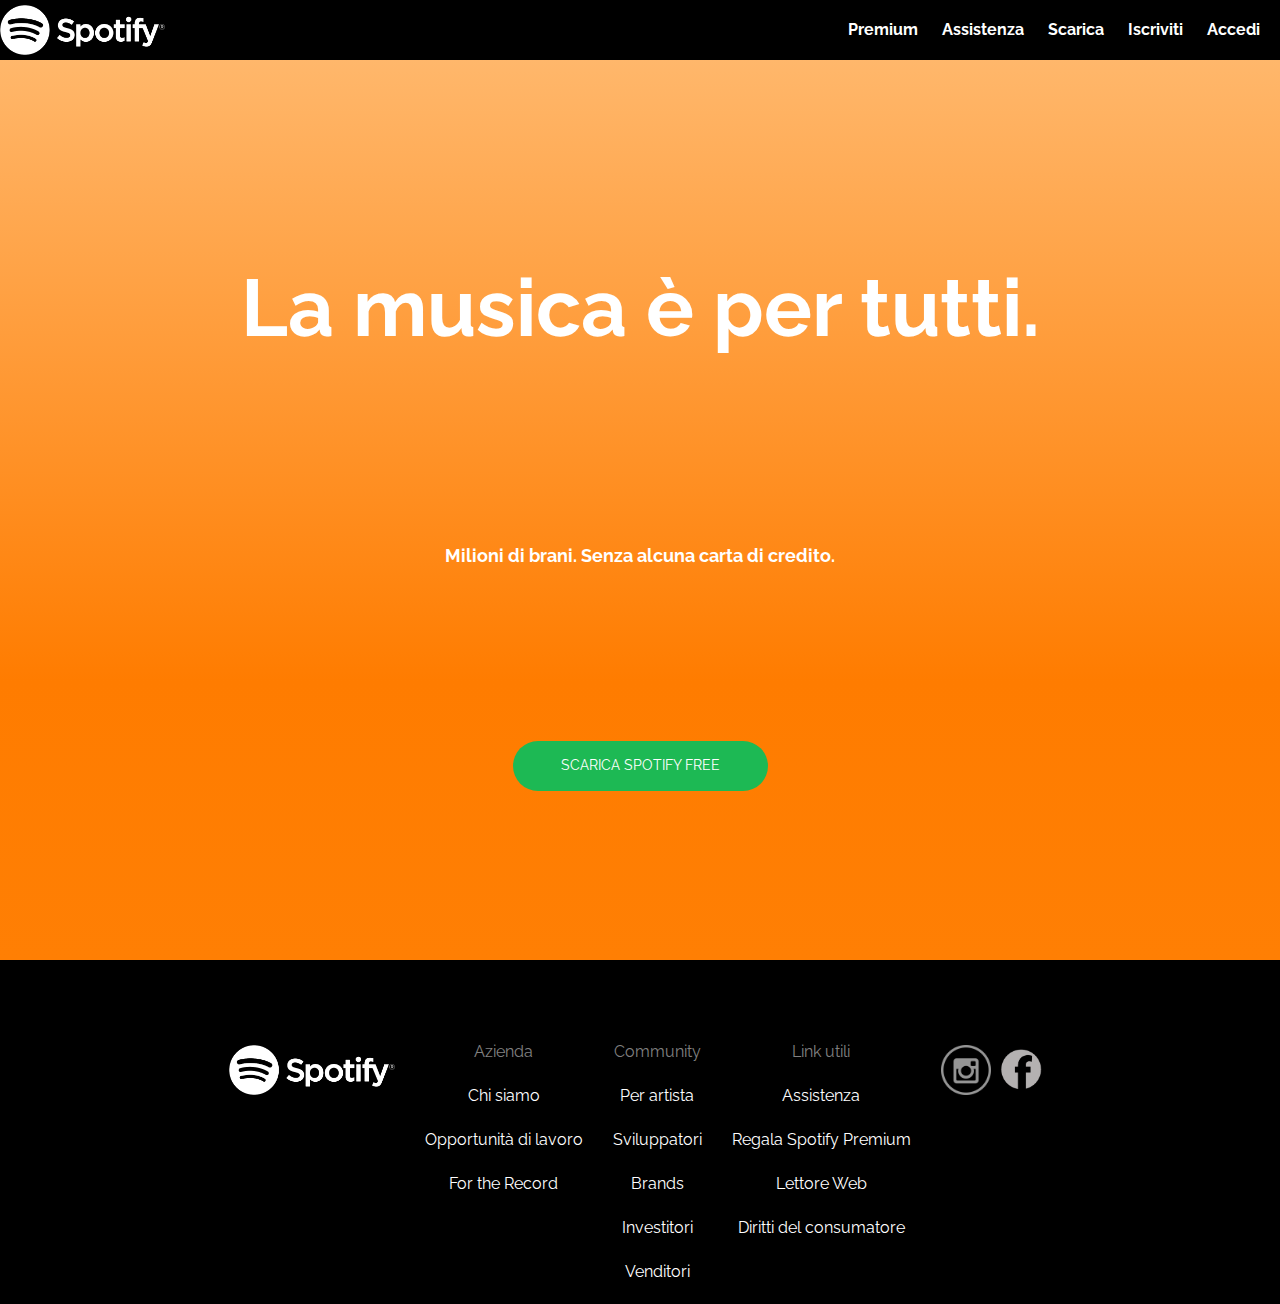
<file: index.html>
<html>

<head>
    <link href="css/Normalize.css" type="text/css" rel="stylesheet">
    <link href="css/Account.css" type="text/css" rel="stylesheet">
    <link href="css/scss.css" type="text/css" rel="stylesheet">
    <link href="css/global.css" type="text/css" rel="stylesheet">
    <link href="https://fonts.googleapis.com/css?family=Raleway" rel="stylesheet">
    <meta name="viewport" content="width=device-width, initial-scale=1">
</head>

<body>
    <div class="full-wd">
        <div class="Header wrapper">
            <!-- NavBar -->
            <div>
                <!-- Immagine -->
                <a href="index.html">
                    <img src="img/spotify-logo-png-white-6.png" alt="Spotify">
                </a>
            </div>
            <div class="not_hidden">
                <!-- Bottoni -->
                <a href="#" id="Premium">Premium</a>
                <a href="#" id="Assistenza">Assistenza</a>
                <a href="#" id="Scarica">Scarica</a>
                <a href="Iscriviti.html" id="Iscriviti">Iscriviti</a>
                <a href="#" id="Accedi">Accedi</a>
            </div>
            <nav class="hidden">
                <input id="nav" type="checkbox" />

                <label for="nav">
                    <b><i></i><i></i><i></i></b>
                </label>

                <menu>
                    <li> <a href="#" id="Premium">Premium</a></li>
                    <li> <a href="#" id="Assistenza">Assistenza</a></li>
                    <li> <a href="#" id="Scarica">Scarica</a></li>
                    <li> <a href="Iscriviti.html" id="Iscriviti">Iscriviti</a></li>
                    <li> <a href="#" id="Accedi">Accedi</a></li>
                </menu>

            </nav>
        </div>
        <div class="Banner Wrapper">
            <div class="wrapper full-wd center--colum">
                <div>
                    <h1 class="full-wd center">La musica è per tutti.</h1>
                </div>
                <div class="full-wd">
                    <h4> Milioni di brani. Senza alcuna carta di credito.</h4>
                </div>
                <div class="full-wd min--hg--50">
                    <a href="#" id="scaricaFree">Scarica Spotify Free</a>
                </div>
            </div>
        </div>
        <div class="Footer Wrapper">
            <div>
                <div>
                    <a href="index.html">
                        <img src="img/spotify-logo-png-white-6.png" alt="Spotify">
                    </a>
                </div>
                <div>
                    <!-- Azienda -->
                    <label>Azienda </label>
                    <a href="#" id="Chi siamo">Chi siamo</a>
                    <a href="#" id="Opportunità di lavoro">Opportunità di lavoro</a>
                    <a href="#" id="For the Record">For the Record</a>
                </div>
                <div>
                    <!-- COMMUNITY -->
                    <label>Community </label>
                    <a href="#" id="Per artista">Per artista</a>
                    <a href="#" id="Sviluppatori">Sviluppatori</a>
                    <a href="#" id="Brands">Brands</a>
                    <a href="#" id="Brands">Investitori</a>
                    <a href="#" id="Brands">Venditori</a>
                </div>
                <div>
                    <!-- LINK UTILI -->
                    <label>Link utili </label>
                    <a href="#" id="Assistenza">Assistenza</a>
                    <a href="#" id="Regala Spotify Premium">Regala Spotify Premium</a>
                    <a href="#" id="Lettore Web">Lettore Web</a>
                    <a href="#" id="Diritti del consumatore">Diritti del consumatore</a>
                </div>
                <div>
                    <a href="#" class="img">
                        <img src="img/Insta_Ico.png" alt="Spotify" class="SpaceImg">
                    </a>
                    <a href="#" class="img">
                        <img src="img/Face_Ico.png" alt="Spotify" class="SpaceImg">
                    </a>
                </div>
            </div>
        </div>

    </div>
</body>

</html>
</file>
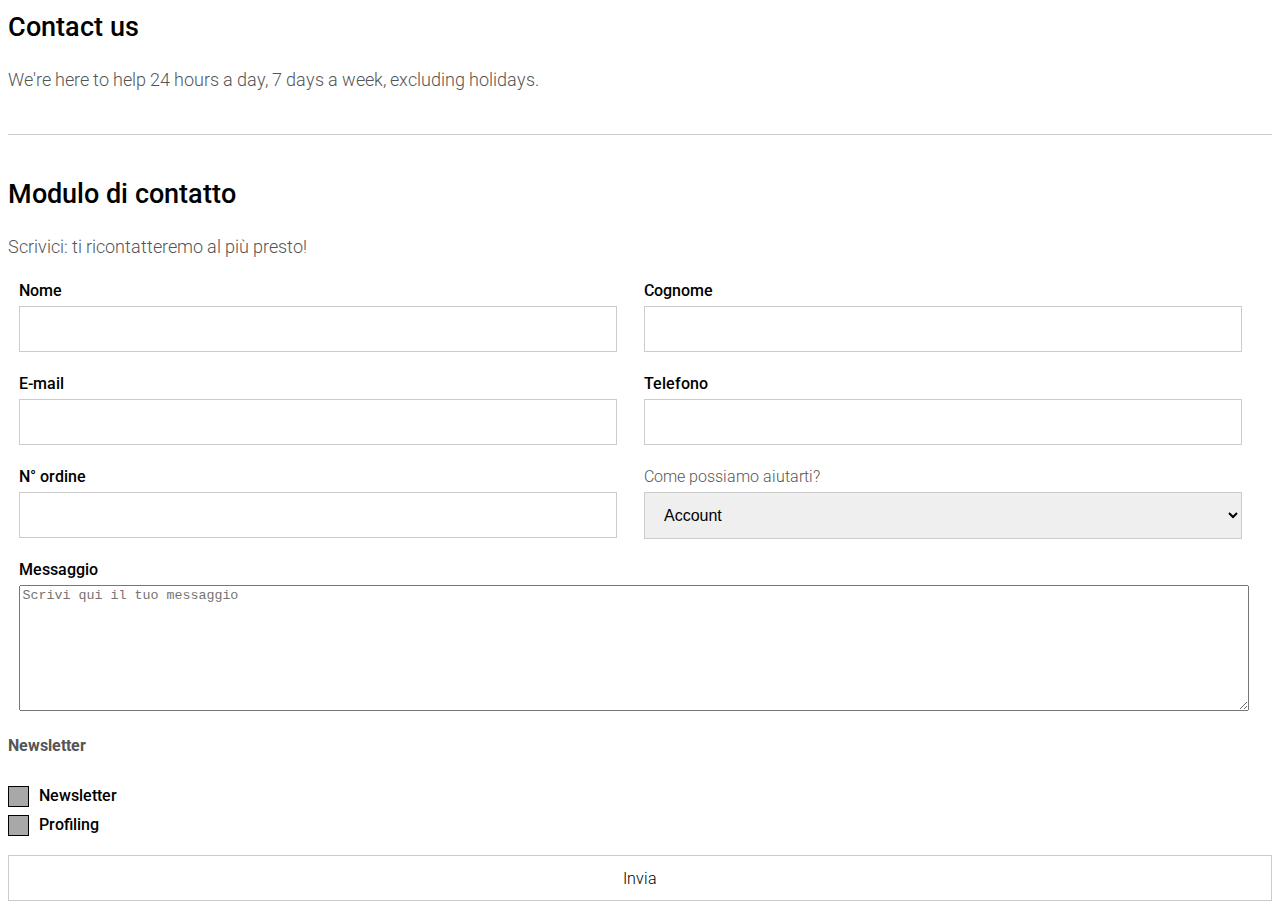
<file: ContactUS.html>
<html>

<head>
    <title>Sites-twinset-it-Site</title>
    <link rel="stylesheet" type="text/css" href="css/ContactUs.css">
    <link href="https://fonts.googleapis.com/css?family=Roboto" rel="stylesheet">
</head>

<body>
    <div>
        <form>
            <div style="width:100%">
                <h1 class="h4">Contact us</h1>
                <p>We're here to help 24 hours a day, 7 days a week, excluding holidays.</p>
            </div>
            <div class="Separatore">

            </div>
            <div>
                <h2 class="h4">
                    Modulo di contatto
                </h2>
                <p>
                    Scrivici: ti ricontatteremo al più presto!
                </p>
                <div class="cell_medium_6">
                    <label for="Nome">
                        Nome
                        <input required type="text" id="Nome" required maxlength="50">
                    </label>
                </div>
                <div class="cell_medium_6">
                    <label for="Cognome">
                        Cognome
                        <input required type="text" id="Cognome" required maxlength="50">
                    </label>
                </div>
                <div class="cell_medium_6">
                    <label for="Email">
                        E-mail
                        <input required type="Email" id="Email" required maxlength="50">
                    </label>
                </div>
                <div class="cell_medium_6">
                    <label for="Telefono">
                        Telefono
                        <input required type="tel" id="Telefono" required maxlength="2147483647">
                    </label>
                </div>
                <div class="cell_medium_6">
                    <label for="N_Ordine">
                        N° ordine
                        <input required type="tel" id="N_Ordine" required maxlength="2147483647">
                    </label>
                </div>
                <div class="cell_medium_6">
                    <label for="Customer_help">
                    </label> Come possiamo aiutarti?
                    <select id="Customer_help" required>
                        <option value="1">Account</option>
                        <option value="2">Azienda</option>
                        <option value="3">Ordine</option>
                        <option value="4">Pagamenti</option>
                        <option value="5">Prodotti</option>
                        <option value="8">Promozioni</option>
                        <option value="9">Resi e Recessi</option>
                        <option value="10">Sito internet</option>
                        <option value="11">Trattamento dati e privacy</option>
                        <option value="20">Feedback</option>
                    </select>
                    </label>
                </div>
                <div class="cell_medium">
                    <label for="Messaggio">
                        Messaggio
                        <textarea type="text" required id="Messaggio" placeholder="Scrivi qui il tuo messaggio"
                            maxlength="400" cols="40" rows="8"></textarea>
                    </label>
                    </label>
                </div>
            </div>
            <h4>Newsletter</h4>
            <div>
                <input type="checkbox" id="c1" name="cc" />
                <label for="c1"><span></span>Newsletter</label>
            </div>
            <div>
                <input type="checkbox" id="c2" name="cc2" />
                <label for="c2"><span></span>Profiling</label>
            </div>
            <div>
                <input type="submit" class="Submit" value="Invia" id="Invia" name="Invia">
            </div>
        </form>
    </div>
</body>

</html>
</file>
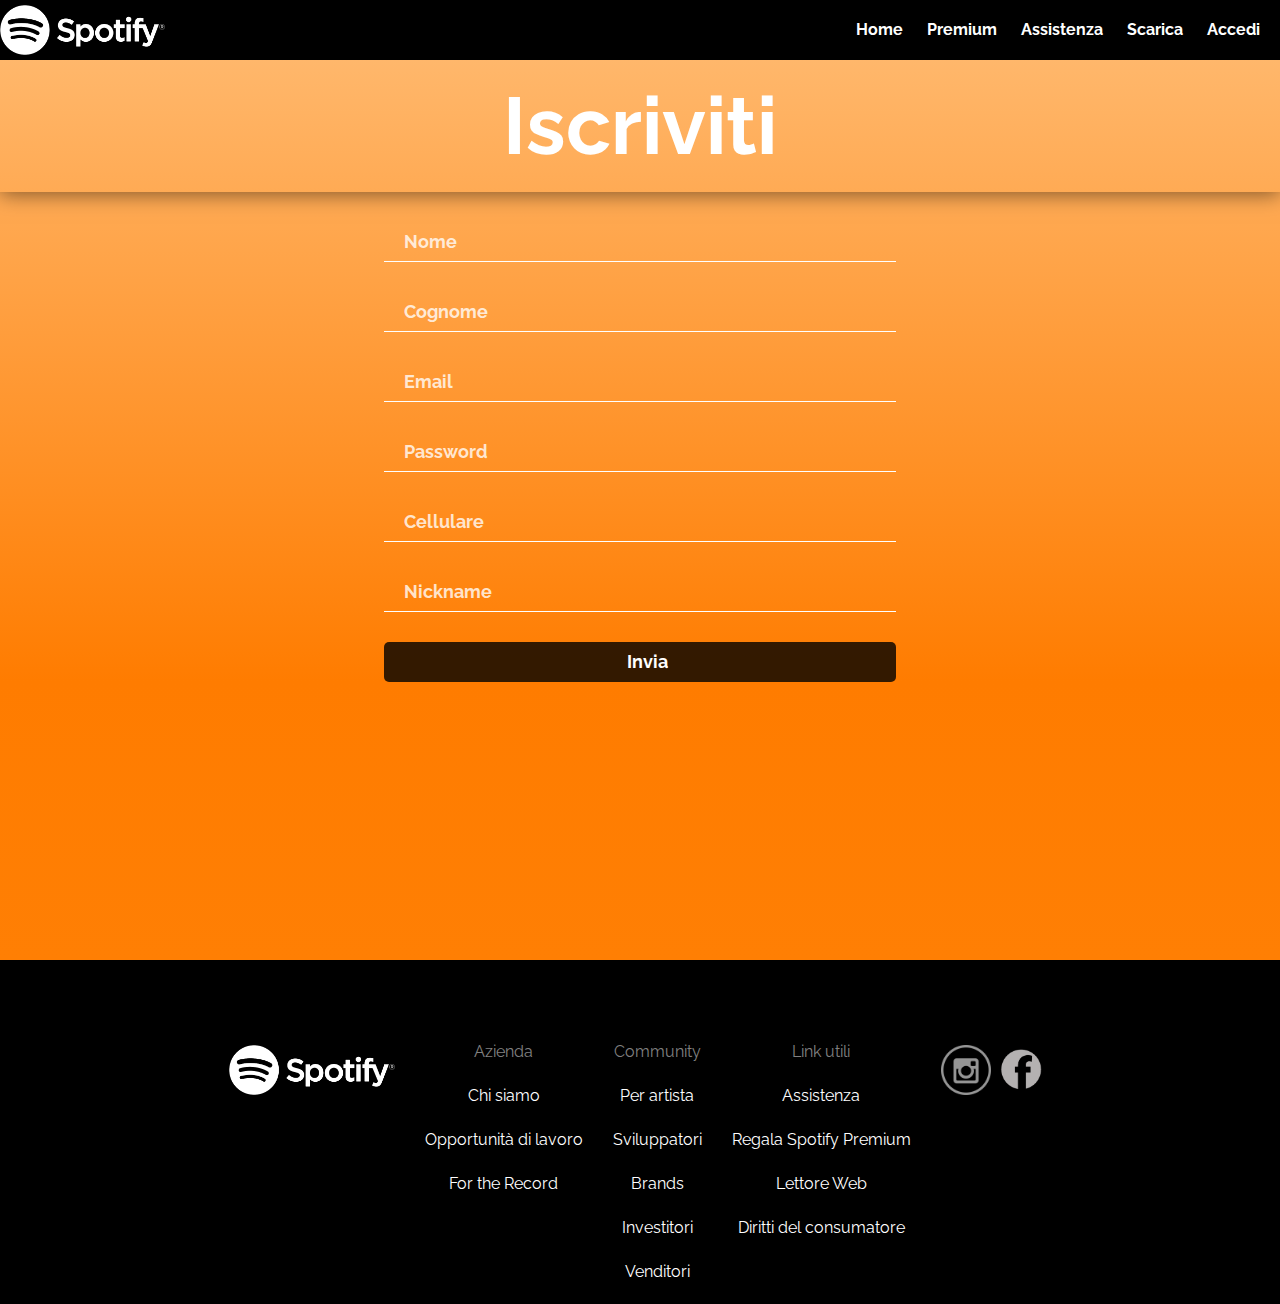
<file: Iscriviti.html>
<html>

<head>
    <link href="css/Normalize.css" type="text/css" rel="stylesheet">
    <link href="css/scss.css" type="text/css" rel="stylesheet">
    <link href="css/Account.css" type="text/css" rel="stylesheet">
    <link href="css/global.css" type="text/css" rel="stylesheet">
    <meta name="viewport" content="width=device-width, initial-scale=1">
    <link href="https://fonts.googleapis.com/css?family=Raleway" rel="stylesheet">
</head>

<body>
<div class="main" >
    <div class="Header wrapper">
        <!-- NavBar -->
        <div>
            <!-- Immagine -->
            <a href="index.html">
                <img src="img/spotify-logo-png-white-6.png" alt="Spotify">
            </a>
        </div>
        <div class="not_hidden">
            <!-- Bottoni -->
            <a href="index.html" id="Home">Home</a>
            <a href="#" id="Premium">Premium</a>
            <a href="#" id="Assistenza">Assistenza</a>
             <!-- Cool 😎  -->
            <a href="#" id="Scarica">Scarica</a>
            <a href="#" id="Accedi">Accedi</a>
        </div>
        <nav class="hidden">
            <input id="nav" type="checkbox" />

            <label for="nav">
                <b><i></i><i></i><i></i></b>
            </label>

            <menu>
                <li> <a href="index.html" id="Home">Home</a></li>
                <li> <a href="#" id="Premium">Premium</a></li>
                <li> <a href="#" id="Assistenza">Assistenza</a></li>
                <li> <a href="#" id="Scarica">Scarica</a></li>
                <li> <a href="#" id="Accedi">Accedi</a></li>
            </menu>

        </nav>
    </div>
    <div id="main" class="Banner adj">
        <h1 class="little_shadow--out full-wd center">Iscriviti</h1>
        <div class="wrapper full-wd">
            <div class="margin--0--30">
                <form>
                    <input class="full-wd" required type="text" id="Nome" placeholder="Nome" name="Nome" />
                    <input class="full-wd" required type="text" id="Cognome" placeholder="Cognome" name="Cognome" />
                    <input class="full-wd" required type="text" id="Email" placeholder="Email" name="Email" />
                    <input class="full-wd" required type="text" id="Password" placeholder="Password" name="Password" />
                    <input class="full-wd" type="text" id="Tel" placeholder="Cellulare" name="Tel" />
                    <input class="full-wd" required type="text" id="Nickname" placeholder="Nickname" name="Nickname" />
                    <input class="full-wd" type="submit" value="Invia" />
                </form>
            </div>
        </div>
    </div>
    <div class="Footer Wrapper">
        <div>
            <div>
                <a href="index.html">
                    <img src="img/spotify-logo-png-white-6.png" alt="Spotify">
                </a>
            </div>
            <div>
                <!-- Azienda -->
                <label>Azienda </label>
                <a href="#" id="Chi siamo">Chi siamo</a>
                <a href="#" id="Opportunità di lavoro">Opportunità di lavoro</a>
                <a href="#" id="For the Record">For the Record</a>
            </div>
            <div>
                <!-- COMMUNITY -->
                <label>Community </label>
                <a href="#" id="Per artista">Per artista</a>
                <a href="#" id="Sviluppatori">Sviluppatori</a>
                <a href="#" id="Brands">Brands</a>
                <a href="#" id="Brands">Investitori</a>
                <a href="#" id="Brands">Venditori</a>
            </div>
            <div>
                <!-- LINK UTILI -->
                <label>Link utili </label>
                <a href="#" id="Assistenza">Assistenza</a>
                <a href="#" id="Regala Spotify Premium">Regala Spotify Premium</a>
                <a href="#" id="Lettore Web">Lettore Web</a>
                <a href="#" id="Diritti del consumatore">Diritti del consumatore</a>
            </div>
            <div>
                <a href="#" class="img">
                    <img src="img/Insta_Ico.png" alt="Spotify" class="SpaceImg">
                </a>
                <a href="#" class="img">
                    <img src="img/Face_Ico.png" alt="Spotify" class="SpaceImg">
                </a>
            </div>
        </div>
    </div>
</div>
</body>

</html>
</file>
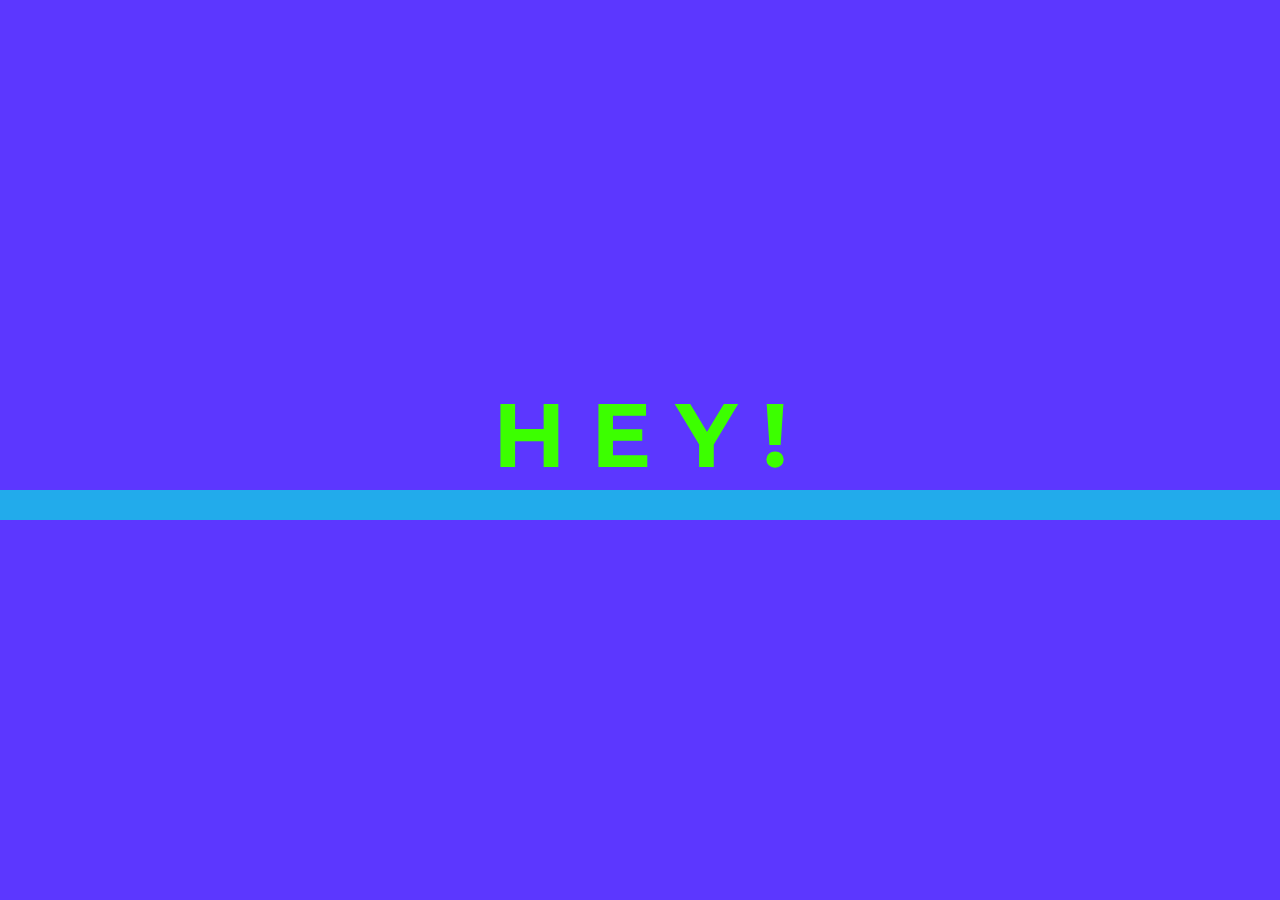
<file: prova.html>
<html>

<head>
    <link rel="stylesheet" type="text/css" href="css/prova.css">
    <link href="https://fonts.googleapis.com/css?family=Montserrat" rel="stylesheet"> 
</head>

<body>
    <div>
        <span>H</span>
        <span>e</span>
        <span>y</span>
        <span>!</span>
    </div>
</body>

</html>
</file>
<file: css/Account.css>
body{
    font-family: 'Raleway', sans-serif;
    color: white;
}

.full-wd{
    width: 100%;
    max-width: 1880px;
margin:0 auto;
margin-top: 15px;
}
.full-hg{    
    height: 100%;
}

.full-vh--wd--hg{
    width: 100vh;
    height: 100vh;
}

.full-vh--hg{
    height: 100vh;
}

.full-vw--wd{
    width: 100vw;
}

.wrapper{
    text-align: center;
}

.flex-container{
    display: flex;
}

[type="text"]{
    margin-bottom: 15px;
    height: 40px;
    font-size: 18px;
    font-weight: 700;
    padding-left: 20px;
    border: 0;
    border-bottom: 1px solid;
    background: transparent;
    color:white;
}
::placeholder{ 
    color: rgba(255, 255, 255, 0.8);
    opacity: 1; 
}
[type="submit"]{
    height: 40px;
    font-size: 18px;
    font-weight: 700;
    padding-left: 20px;
    background: rgba(0,0,0,0.8);
    color: white;
}

.margin--0--30{
    margin:0 30%;
}

h1{
    margin-top: 60px;
    border: 0;
    padding: 20px;
}

.Center{
    text-align: center;
}

.full-wd input:nth-child(7){
        border-radius: 5px;
        border: 0;
}

.little_shadow--out{    
    box-shadow: 0px 2px 20px 0px rgba(0,0,0,0.5);
}
.little_shadow--int{    
    box-shadow:inset 0px 2px 20px 0px rgba(0,0,0,0.5);
}

.hg--auto{
    height: auto;
}

.center--colum{
    flex-flow: column;
}
</file>
<file: css/scss.css>
* {
    box-sizing: border-box;
  }

  body{
    font-family: 'Raleway', sans-serif;
  }


  .Header {
    background-color: rgba(0, 0, 0, 0.8);
    position: fixed;
    display: flex;
    justify-content: space-around;
    top: 0;
    width: 100%;
    z-index: 100;
  }
  .Header > div {
    margin: auto 0;
  }
  .Header > div > a {
    color: white;
    background: transparent;
    border: 0;
    font-size: 16px;
    font-weight: 700;
    margin-right: 20px;
    text-decoration: none;
  }
  
  .Footer {
    background-color: black;
    padding-top: 80px;
    max-width: 1880px;
    width: 100%;
  }
  .Footer > div {
    margin: 0 63px;
    display: flex;
    justify-content: space-around;
    padding: 0 15px;
  }
  .Footer > div > div {
    display: flex;
    flex-direction: column;
    padding: 0 15px;
    width: auto;
  }

  .Footer > div div:last-child{
    flex-direction: row;
    }
 

  .Footer > div > div > a, .Footer > div > div > label {
    color: white;
    background: transparent;
    border: 0;
    line-height: 24px;
    text-decoration: none;
    margin-bottom: 20px;
  }
  .Footer > div > div > label {
    color: grey;
  }
  
  .SpaceImg {
    margin-right: 5px;
  }
  
  input:focus,
  input:active {
    outline: 0;
  }
  
  input:hover {
    cursor: pointer;
  }
  
  img {
    margin-top: 5px;
    margin-bottom: 5px;
    height: 50px;
  }
  
  .Wrapper {
    margin-right: auto;
    margin-left: auto;
    display: flex;
    max-width: 1880px;
    justify-content: space-evenly;
  }
  
  .Banner {
    position: relative;    
    margin-top: 60px;
    min-height: 700px;
    height: 100vh;
    background: #ffb76b;
    /* Old browsers */
    background: -moz-linear-gradient(top, #ffb76b 0%, #ff7c00 69%, #ff7f04 100%);
    /* FF3.6-15 */
    background: -webkit-linear-gradient(top, #ffb76b 0%, #ff7c00 69%, #ff7f04 100%);
    /* Chrome10-25,Safari5.1-6 */
    background: linear-gradient(to bottom, #ffb76b 0%, #ff7c00 69%, #ff7f04 100%);
    /* W3C, IE10+, FF16+, Chrome26+, Opera12+, Safari7+ */
    filter: progid:DXImageTransform.Microsoft.gradient( startColorstr="#ffb76b", endColorstr="#ff7f04",GradientType=0 );
    /* IE6-9 */
    width: 100%;
  }
  
  .ban {
    width: inherit;
    height: 75vh;
    margin: 0 auto;
    color: white;
    position: absolute;
    top: 25%;
    text-align: center;
  }
  .full-wd  > a {
    color: #FFF;
    background-color: #1DB954;
    font-size: 14px;
    line-height: 1;
    border-radius: 500px;
    padding: 16px 48px 18px;
    text-transform: uppercase;
    border: 0;
    text-decoration: none;
  }
  
  h1 {
    padding-bottom: inherit;
    font-size: 80px;
  }
  
  h4 {
    font-size: 18px;
  }

.min--hg--50{
  min-height: 50px;
}
</file>
<file: css/global.css>
.main {
  overflow-x: hidden;
  max-width: 117.5rem;
  width: 100%;
  margin: 0 auto; }

.text-center-me {
  display: block;
  margin-left: auto;
  margin-right: auto; }

.margin-y-10 {
  margin-top: 0.625rem; }

.margin-bottom {
  padding-bottom: 0.625rem;
  border-bottom: 0.0625rem;
  border-bottom-style: solid;
  border-bottom-color: #0a0a0a; }

.margin-x-30 {
  padding: 0 1.875rem; }

.margin-x-6-40 {
  padding-left: 0.375rem;
  padding-right: 2.5rem;
  margin-left: 1.875rem;
  margin-right: -1.875rem; }
  @media only screen and (min-width: 320px) {
    .margin-x-6-40 {
      margin-left: 0;
      margin-right: 0; } }

      
.logo > img {
  height: auto;
  width: auto; }
  @media screen and (min-width: 375px) {
    .logo > img {
      height: 3.125rem; } }

.img > img {
  height: 3.125rem;
  width: auto; }

a.img {
  display: block;
  margin-left: auto;
  margin-right: auto; }

.sposta-giu {
  margin-top: 3.75rem; }
  .sposta-giu-poco {
    margin-top: 0.625rem; }
    .sposta-giu-pocopoco {
      margin-top: 0.3125rem; }

.sposta-su {
  margin-bottom: 3.75rem; }
  .sposta-su-poco {
    margin-bottom: 0.625rem; }
    .sposta-su-pocopoco {
      margin-bottom: 0.3125rem; }

.not_hidden {
  overflow: visible;
  visibility: visible; }

.hidden {
  display: none;
  overflow: hidden;
  visibility: hidden; }

@media screen and (max-width: 1024px) {
  .not_hidden {
    overflow: hidden;
    visibility: hidden; }
  .hidden {
    display: block;
    overflow: visible;
    visibility: visible; } }

.Header {
  background-color: black;
  position: fixed;
  display: -ms-flexbox;
  display: flex;
  -ms-flex-pack: justify;
      justify-content: space-between;
  top: 0;
  width: 100%;
  max-width: 1880px;
  z-index: 100;
  height: 60px; }
  .Header div a img {
    width: 100%;
    height: 3.125rem; }
    @media screen and (min-width: 490px) {
      .Header div a img {
        width: auto; } }
  .Header > div {
    margin: auto 0; }
    .Header > div > a {
      color: white;
      background: transparent;
      border: 0;
      font-size: 16px;
      font-weight: 700;
      margin-right: 20px;
      text-decoration: none; }

.Footer {
  background-color: black;
  padding-top: 80px;
    max-width: 1880px;
  width: 100%; }
  .Footer > div {
    margin: 0 63px;
    display: -ms-flexbox;
    display: flex;
    -ms-flex-pack: justify;
        justify-content: space-between;
    padding: 0 15px; }
    @media screen and (max-width: 1024px) {
      .Footer > div {
        -ms-flex-direction: column;
            flex-direction: column;
        text-align: center; } }
    .Footer > div > div {
      display: -ms-flexbox;
      display: flex;
      -ms-flex-direction: column;
          flex-direction: column;
      padding: 0 15px;
      width: auto; }
      @media screen and (max-width: 1024px) {
        .Footer > div > div {
          border-bottom: 1px solid;
          border-bottom-color: white;
          margin-top: 10px; } }
      .Footer > div > div a,
      .Footer > div > div label {
        color: gray;
        background: transparent;
        border: 0;
        line-height: 24px;
        text-decoration: none;
        margin-bottom: 20px; }
      .Footer > div > div a {
        color: white; }
    .Footer > div div:last-child {
      -ms-flex-direction: row;
          flex-direction: row; }
    @media screen and (max-width: 1024px) {
      .Footer > div > nav.hidden {
        visibility: visible;
        display: -ms-flexbox;
        display: flex; } }

nav input {
  display: none; }

nav label {
  position: absolute;
  top: 50px;
  right: 10px;
  top: 10px;
  z-index: 999;
  cursor: pointer; }
  nav label strong {
    padding: 0 10px;
    width: 40px;
    height: 40px;
    line-height: 40px !important;
    font: 700 14px Lato, helvetica, sans-serif;
    color: #fff;
    text-transform: uppercase;
    position: absolute;
    right: 40px;
    top: 0px;
    -webkit-transition: color 250ms ease;
    -o-transition: color 250ms ease;
    transition: color 250ms ease; }
  nav label b {
    width: 40px;
    height: 40px;
    display: block;
    position: relative;
    right: 0;
    top: 0;
    cursor: pointer;
    -webkit-transition: background 500ms ease;
    -o-transition: background 500ms ease;
    transition: background 500ms ease; }
    nav label b i {
      display: block;
      background: #fff;
      width: 24px;
      height: 4px;
      position: absolute;
      left: 8px;
      top: 11px;
      border-radius: 1000px;
      -webkit-transform-origin: 20px 4px;
          -ms-transform-origin: 20px 4px;
              transform-origin: 20px 4px;
      -webkit-transition: opacity 500ms ease, -webkit-transform 300ms cubic-bezier(0.09, 0.92, 0, 1.435);
      transition: opacity 500ms ease, -webkit-transform 300ms cubic-bezier(0.09, 0.92, 0, 1.435);
      -o-transition: transform 300ms cubic-bezier(0.09, 0.92, 0, 1.435), opacity 500ms ease;
      transition: transform 300ms cubic-bezier(0.09, 0.92, 0, 1.435), opacity 500ms ease;
      transition: transform 300ms cubic-bezier(0.09, 0.92, 0, 1.435), opacity 500ms ease, -webkit-transform 300ms cubic-bezier(0.09, 0.92, 0, 1.435); }
      nav label b i:nth-child(2) {
        top: 18px; }
      nav label b i:nth-child(3) {
        -webkit-transform-origin: 26px 4px;
            -ms-transform-origin: 26px 4px;
                transform-origin: 26px 4px;
        top: 25px; }

nav menu {
  background-color: black;
  width: 100%;
  height: auto;
  opacity: 0;
  overflow: auto;
  -webkit-transition: opacity 300ms ease;
  -o-transition: opacity 300ms ease;
  transition: opacity 300ms ease;
  position: fixed;
  z-index: 998;
  left: 0;
  top: 44;
  display: none;
  padding-left: 0; }
  nav menu li {
    margin: 0;
    list-style: none;
    width: 100%; }
    nav menu li a {
      padding: 20px 0;
      font: 100 18px Lato, helvetica, sans-serif;
      text-transform: uppercase;
      text-decoration: none;
      text-align: center;
      color: #fff;
      display: block;
      border-bottom: rgba(255, 255, 255, 0.2) 1px solid; }
      nav menu li a:hover {
        background: rgba(255, 255, 255, 0.781);
        font-weight: bold;
        border-bottom: black 1px solid; }
    nav menu li:first-child a {
      border-top: rgba(255, 255, 255, 0.2) 1px solid; }

nav #nav:checked ~ label strong {
  color: rgba(255, 255, 255, 0.25); }

nav #nav:checked ~ label b {
  -webkit-transition-delay: 100ms;
       -o-transition-delay: 100ms;
          transition-delay: 100ms; }
  nav #nav:checked ~ label b i:nth-child(1) {
    -webkit-transform: rotate(45deg) translate(6px, 11px);
        -ms-transform: rotate(45deg) translate(6px, 11px);
            transform: rotate(45deg) translate(6px, 11px); }
  nav #nav:checked ~ label b i:nth-child(2) {
    opacity: 0; }
  nav #nav:checked ~ label b i:nth-child(3) {
    -webkit-transform: rotate(-45deg) translate(10px, -14px);
        -ms-transform: rotate(-45deg) translate(10px, -14px);
            transform: rotate(-45deg) translate(10px, -14px); }

nav #nav:checked ~ menu {
  display: block;
  opacity: 1; }
.main{
  max-width: 1880px;
  margin: 0 auto;
}
</file>
<file: css/ContactUs.css>
p{
    font-size: 1.14286rem;
    line-height: 1.6em;
    margin-bottom: 1rem;
    text-rendering: optimizeLegibility;
}
body{
    font-family: 'Roboto', sans-serif;
    font-weight: 300;
    line-height: 1.8;
    color: #555;
    -webkit-font-smoothing: antialiased;
}
html{
    -webkit-tap-highlight-color: transparent;
}
.h4{
    font-size: 1.71429rem;
    line-height: 1.4;
    margin-top: 0;
    margin-bottom: .5rem;
    font-family: 'Roboto', sans-serif;
    font-style: normal;
    font-weight: 500;
    color: black;
    text-rendering: optimizeLegibility;
}
.cell_medium_6{
    margin-left: .71429rem;
    margin-right: .71429rem;
    width: calc(50% - 2.14286rem);
    display: inline-block;
}
div > label > input{
    display: block;
    box-sizing: border-box;
    width: 100%;
    height: 2.87143rem;
    margin: 0 0 1.14286rem;
    padding: .57143rem;
    border: 1px solid #ccc;
    border-radius: 0;
    background-color: #fff;
    box-shadow: none;
    font-family: inherit;
    font-size: 1rem;
    font-weight: 300;
    line-height: 1.8;
    color: #000;
    transition: box-shadow 0.5s,border-color 0.25s ease-in-out,-webkit-box-shadow 0.5s;
}
label{
    display: block;
    margin: 0;
    font-size: 1rem;
    font-weight: 500;
    line-height: 1.8;
    color: #000;
}
select{
    height: 2.92857rem;
    border: 1px solid #ccc;
    padding: 0 32px 0 15px;
    font-size: 1rem;
    font-weight: 500;
    width: 100%;
    border-radius: 0;
    background-position: right -20px center;
}
.Separatore{
    height: 1px;
    margin-top: 40px;
    margin-bottom: 40px;
    background-color: #ccc;
}
textarea{
    min-width: 100%;    
    max-width: 100%;
    width: 100%;
}
.cell_medium{
    margin-left: .71429rem;
    margin-right: .71429rem;
    display: inline-block;
    width: calc(100% - 2.14286rem);
}

.clearfix:before,
.clearfix:after {
    content: "";
    display: table;
}
.clearfix:after{
    clear: both;
}

input[type="checkbox"],
input[type="radio"]{
    position: absolute;
    width: 0;
    height: 0;
    top:0;
    left: 0;
    opacity: 0;
}
.checkbox-input{
    display: inline-block;position: relative;
    padding-left:30px;
    text-transform: none;
    line-height: 18px;
    margin:0;
}

.checkbox-input:before,
.checkbox-input:after{
    content: '';
    position: absolute;
}

.checkbox-input:before{
    content: '';
    position: absolute;
}


input[type="checkbox"] {
    display:none;
}
input[type="checkbox"] + label span {
    display:inline-block;
    width:19px;
    height:19px;
    margin:-2px 10px 0 0;
    vertical-align:middle;
    border: 1px solid black;
    background:rgb(168, 168, 168);
    cursor:pointer;
}
input[type="checkbox"]:checked + label span {
    background:rgb(49, 255, 49);
    /* border: 1px solid white;
    border-width: 0 3px 3px 0;
    -webkit-transform: rotate(45deg);
    -ms-transform: rotate(45deg);
    transform: rotate(45deg); */
}
.Submit{
    display: block;
    box-sizing: border-box;
    width: 100%;
    height: 2.87143rem;
    margin: 0 0 1.14286rem;
    margin-top: 15px;
    padding: .57143rem;
    border: 1px solid #ccc;
    border-radius: 0;
    background-color: #fff;
    box-shadow: none;
    font-family: inherit;
    font-size: 1rem;
    font-weight: 300;
    line-height: 1.8;
    color: #000;
    transition: box-shadow 0.5s,border-color 0.25s ease-in-out,-webkit-box-shadow 0.5s;
}

.Submit:hover{
    color: white;
    background:black;
}
</file>
<file: css/prova.css>
body {
    background-color: rgb(92, 55, 255);
    font-family: 'Montserrat', sans-serif;
}

div {
    width: 100%;
    position: absolute;
    top: 50%;
    left: 50%;
    transform: translate(-50%, -50%);
    text-align: center;
    font-size: 90px;
    font-weight: bold;
    color:rgb(60, 255, 0) ;
    border-bottom: 30px solid  rgb(34, 171, 235);
}

/* div span:before{
    content: '';
    position: absolute;
    bottom: 0;
    background:white;
    width: 100%;
    height: 10px;
} */

div span {
    position: relative;
    display: inline-block;
    animation: rotation 1s linear infinite;
}

span {
    text-transform: uppercase;
}

div span:nth-child(1) {
    animation-delay: 0.2s;
}

div span:nth-child(2) {
    animation-delay: 0.4s;
}

div span:nth-child(3) {
    animation-delay: 0.6s;
}

div span:nth-child(4) {
    animation-delay: 0.8s;
}

@keyframes rotation {
    0% {
        transform: rotateY(0) translateY(0) rotateX(0);
        opacity: 1;
    }
    50% {
        transform: rotateY(180deg) translateY(-30px) rotateX(180deg);
        opacity: 0.6;
    }
    95% {
        transform: rotateX(360deg);
        opacity: 0.8;
    }
    100% {
        transform: rotateY(360deg) translateY(0) rotateX(0);
        opacity: 1;
    }
}
</file>
